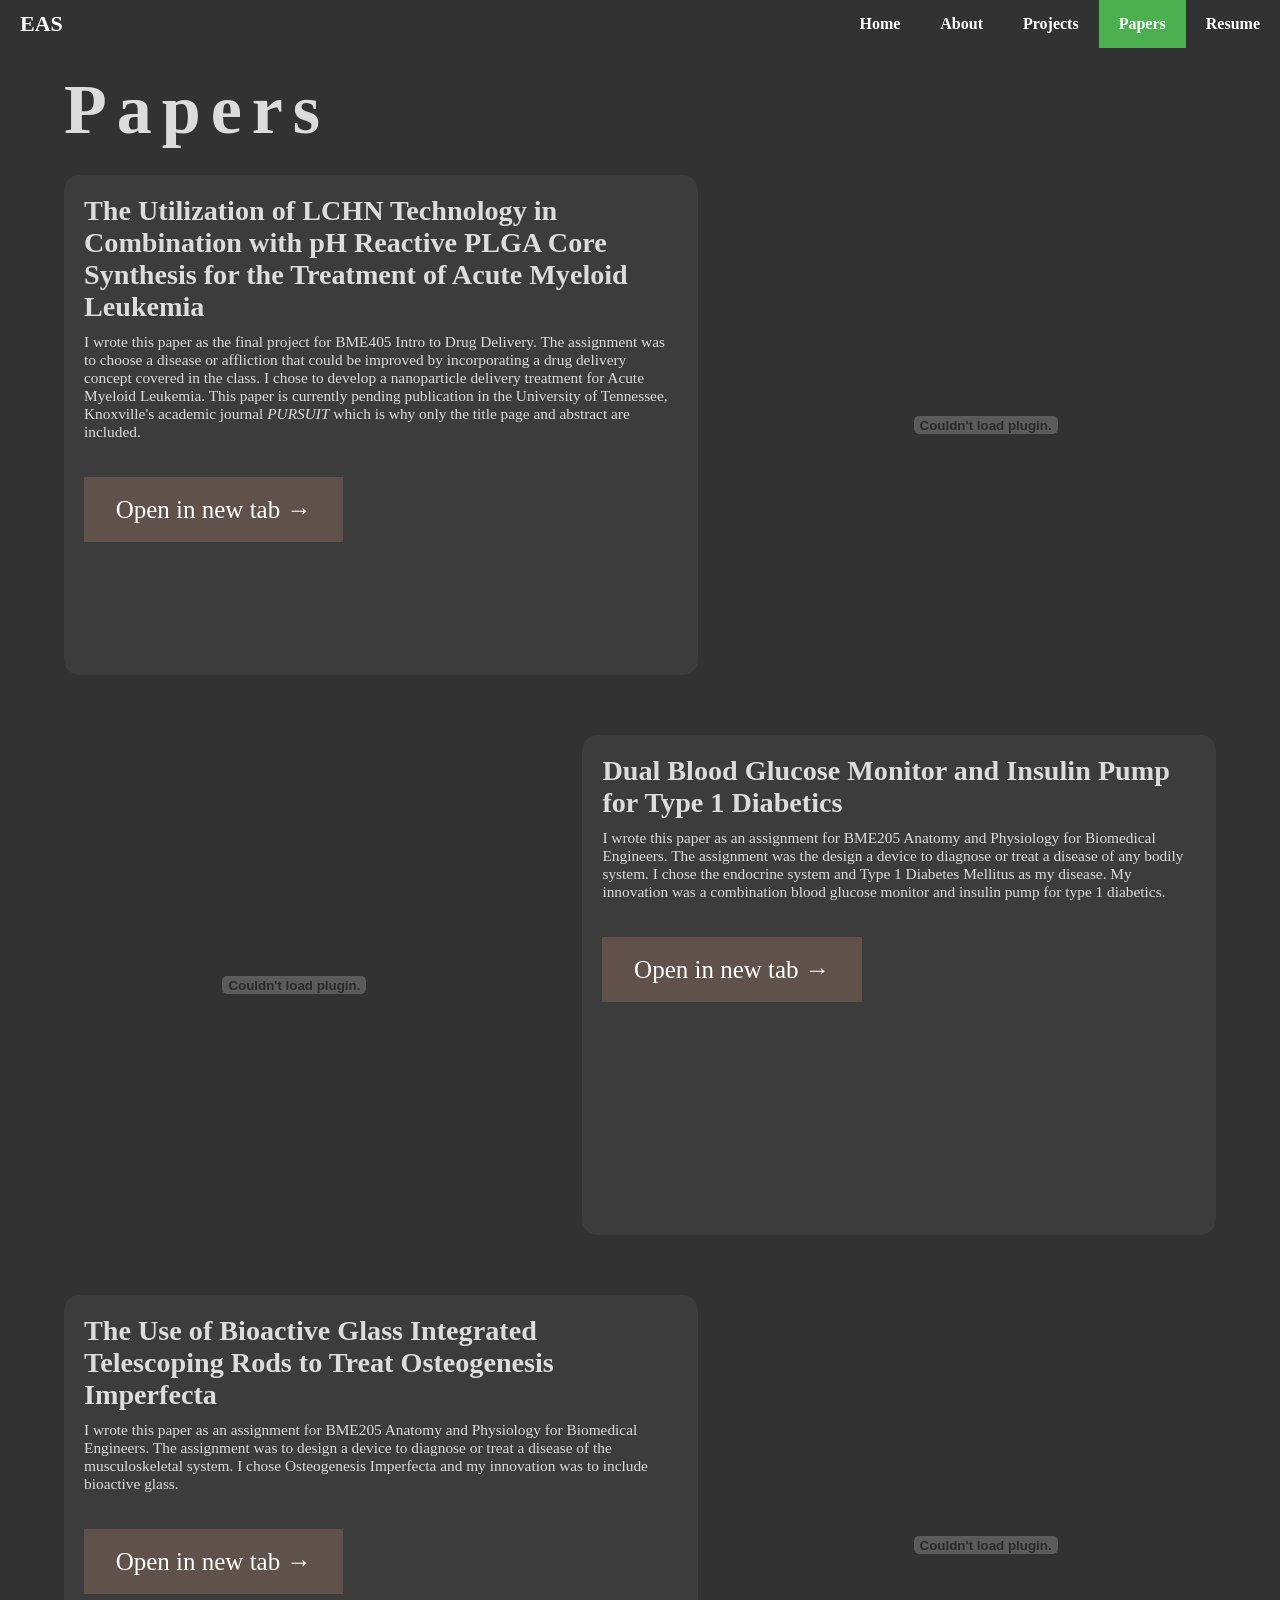
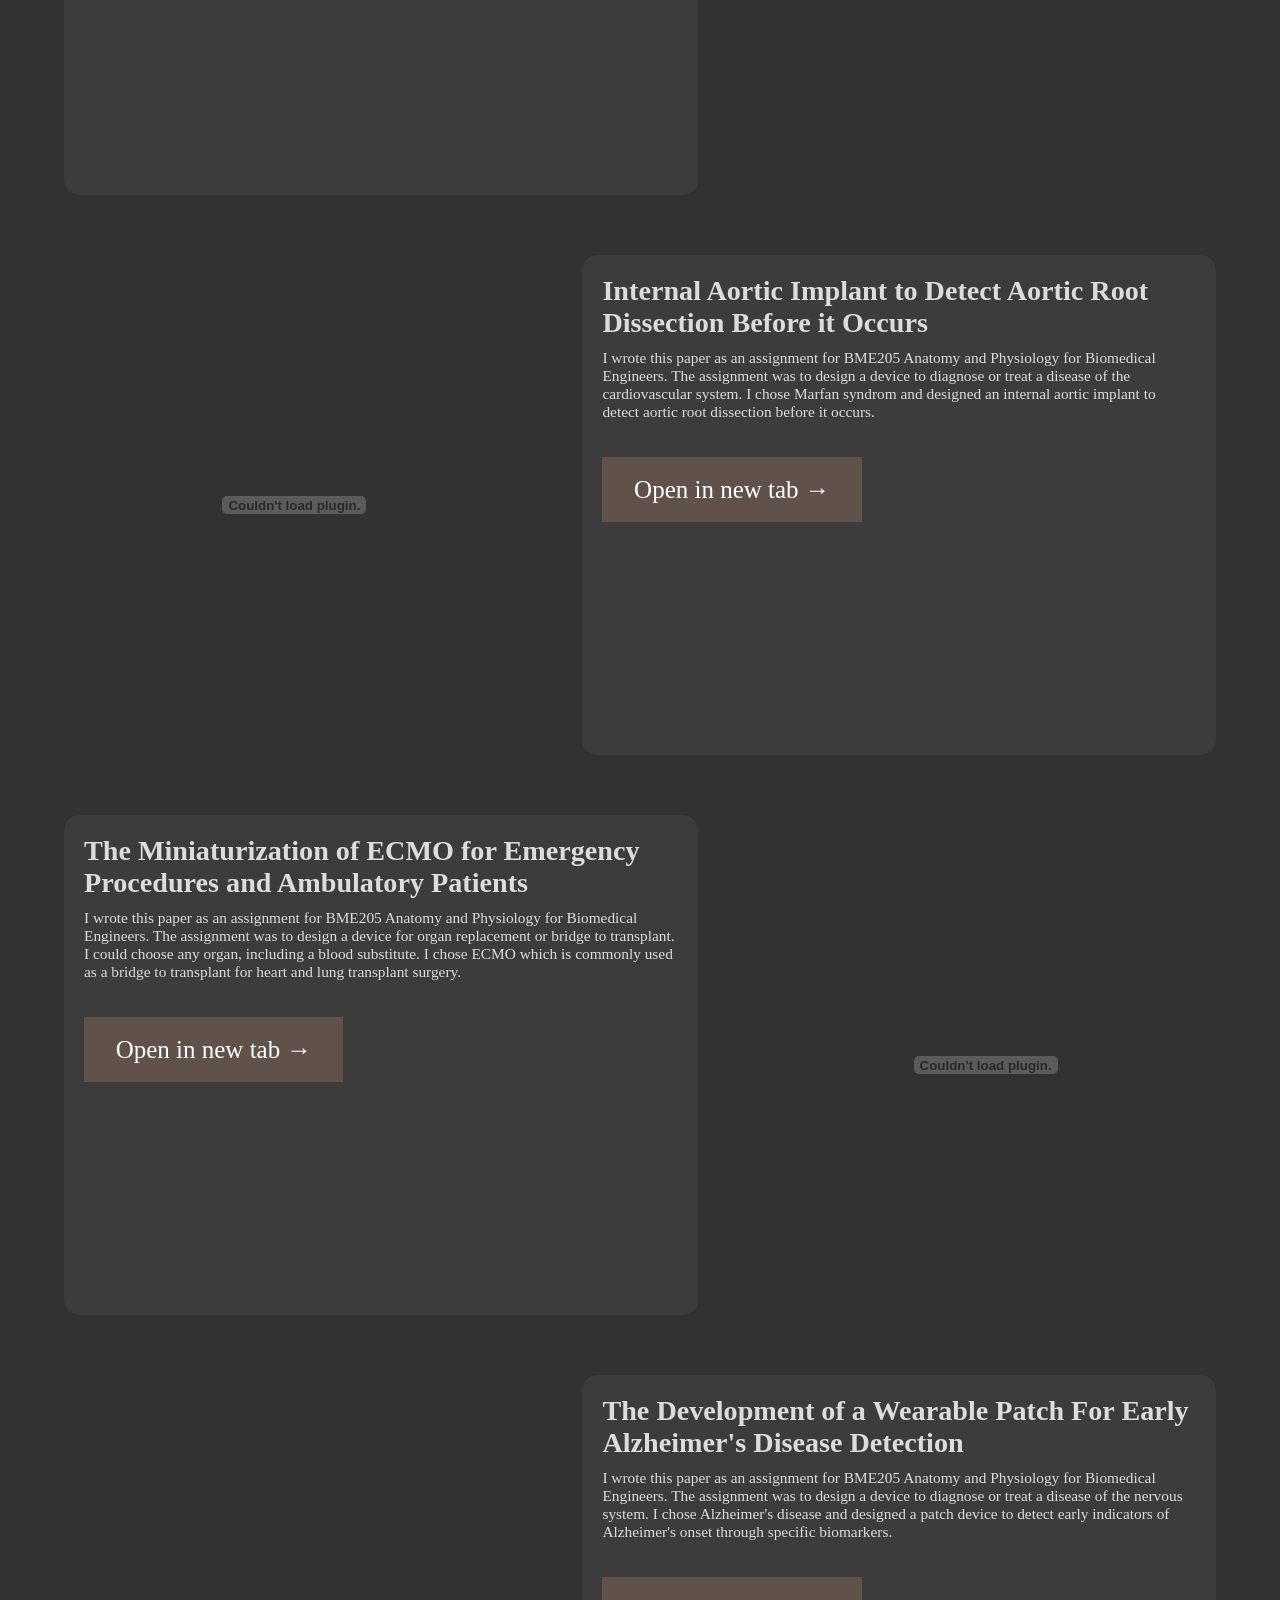
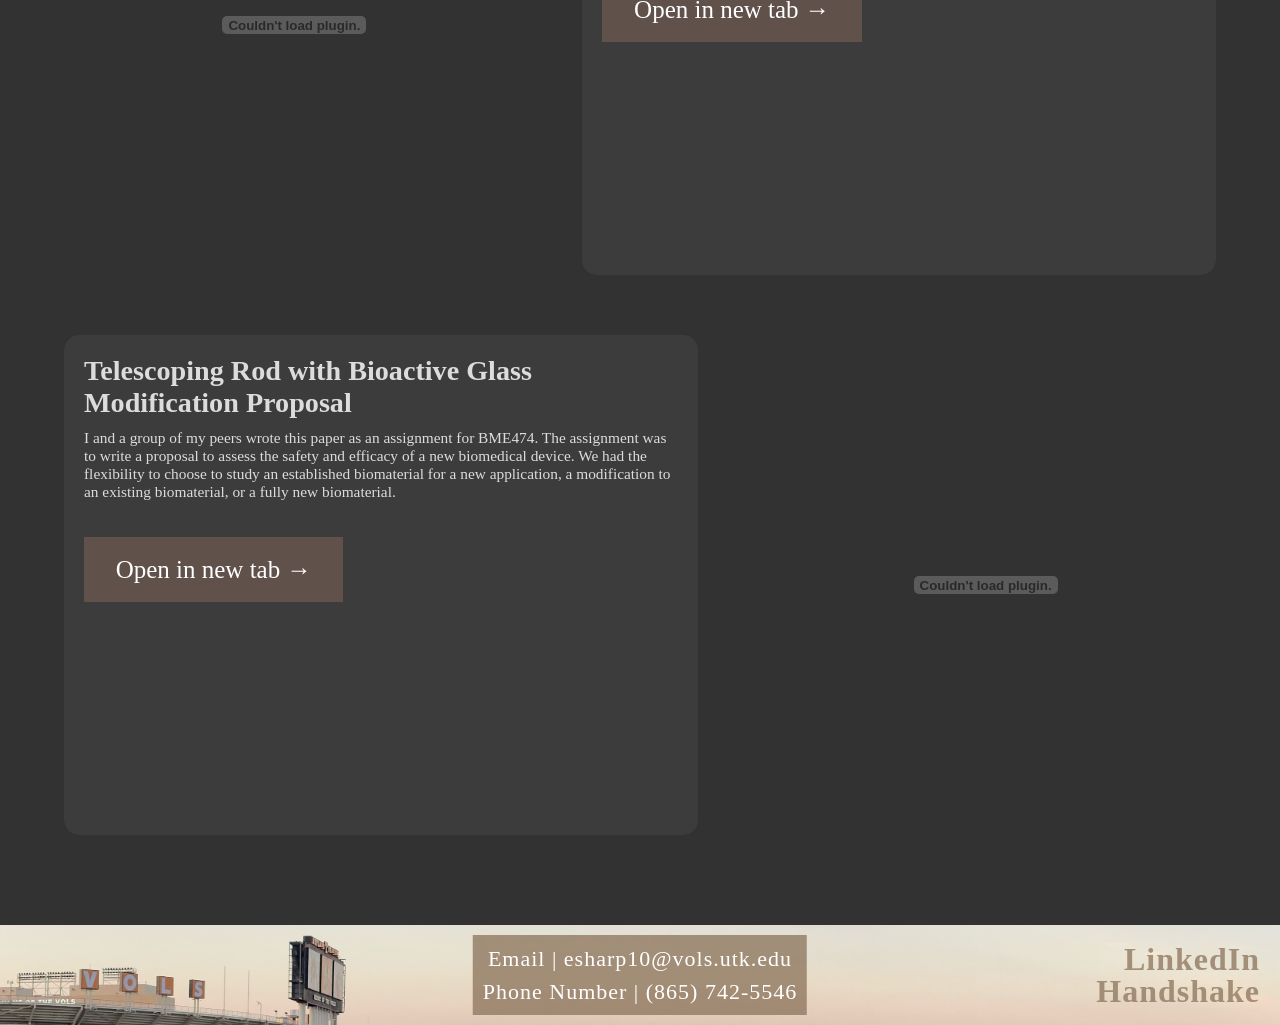
<file: papers/index.html>
<!DOCTYPE html>
<html lang="en">
<head>
  <meta charset="UTF-8">
  <meta name="viewport" content="width=device-width, initial-scale=1.0">
  <link rel="stylesheet" href="../style.css">
<script>
window.addEventListener('scroll', function() {
const header = document.querySelector('.transparent-header');
if (window.scrollY > 0) {
  header.classList.add('scrolled');
} else {
  header.classList.remove('scrolled');
}
});
</script>
</head>
<body>
<!-- HEADER -->
<div class="transparent-header">
  <p class="logo">EAS</p>
  <nav>
    <a class="resumeTab" href="../resume/">Resume</a>
    <a class="papersTab active" href="../papers/">Papers</a>
    <a class="projectsTab" href="../projects/">Projects</a>
    <a class="aboutTab" href="../about/">About</a>
    <a class="homeTab" href="../">Home</a>
  </nav>
</div>
  
<!-- PAPERS -->
<div class="papersPage">
  <h1>Papers</h1>
  <div class="papers-container">
    <div class="papers-text">
      <h2>The Utilization of LCHN Technology in Combination with pH Reactive PLGA Core Synthesis for the Treatment of Acute Myeloid Leukemia</h2>
      <p>I wrote this paper as the final project for BME405 Intro to Drug Delivery. The assignment was to choose a disease or affliction that could be improved by incorporating a drug delivery concept covered in the class. I chose to develop a nanoparticle delivery treatment for Acute Myeloid Leukemia. This paper is currently pending publication in the University of Tennessee, Knoxville's academic journal <i>PURSUIT</i> which is why only the title page and abstract are included.</i></p>
      <a href="../index_files/drug-delivery-final.pdf" target="_blank" class="open-in-new-tab">Open in new tab →</a>
    </div>
    <div class="papers-pdf-container">
      <embed src="../index_files/drug-delivery-final.pdf" type="application/pdf">
    </div>
  </div>
  <div class="papers-container">
    <div class="papers-text" style="float: right;">
      <h2>Dual Blood Glucose Monitor and Insulin Pump for Type 1 Diabetics</h2>
      <p>I wrote this paper as an assignment for BME205 Anatomy and Physiology for Biomedical Engineers. The assignment was the design a device to diagnose or treat a disease of any bodily system. I chose the endocrine system and Type 1 Diabetes Mellitus as my disease. My innovation was a combination blood glucose monitor and insulin pump for type 1 diabetics.</p>
      <a href="../index_files/endocrine-paper.pdf" target="_blank" class="open-in-new-tab">Open in new tab →</a>
    </div>
    <div class="papers-pdf-container" style="float: left;">
      <embed src="../index_files/endocrine-paper.pdf" type="application/pdf">
    </div>
  </div>
  <div class="papers-container">
    <div class="papers-text">
      <h2>The Use of Bioactive Glass Integrated Telescoping Rods to Treat Osteogenesis Imperfecta</h2>
      <p>I wrote this paper as an assignment for BME205 Anatomy and Physiology for Biomedical Engineers. The assignment was to design a device to diagnose or treat a disease of the musculoskeletal system. I chose Osteogenesis Imperfecta and my innovation was to include bioactive glass.</p>
      <a href="../index_files/orthopedics-paper.pdf" target="_blank" class="open-in-new-tab">Open in new tab →</a>
    </div>
    <div class="papers-pdf-container"">
      <embed src="../index_files/orthopedics-paper.pdf" type="application/pdf">
    </div>
  </div>
  <div class="papers-container">
    <div class="papers-text" style="float: right;">
      <h2>Internal Aortic Implant to Detect Aortic Root Dissection Before it Occurs</h2>
      <p>I wrote this paper as an assignment for BME205 Anatomy and Physiology for Biomedical Engineers. The assignment was to design a device to diagnose or treat a disease of the cardiovascular system. I chose Marfan syndrom and designed an internal aortic implant to detect aortic root dissection before it occurs.</p>
      <a href="../index_files/cardiovascular-paper.pdf" target="_blank" class="open-in-new-tab">Open in new tab →</a>
    </div>
    <div class="papers-pdf-container" style="float: left;">
      <embed src="../index_files/cardiovascular-paper.pdf" type="application/pdf">
    </div>
  </div>
  <div class="papers-container">
    <div class="papers-text">
      <h2>The Miniaturization of ECMO for Emergency Procedures and Ambulatory Patients</h2>
      <p>I wrote this paper as an assignment for BME205 Anatomy and Physiology for Biomedical Engineers. The assignment was to design a device for organ replacement or bridge to transplant. I could choose any organ, including a blood substitute. I chose ECMO which is commonly used as a bridge to transplant for heart and lung transplant surgery.</p>
      <a href="../index_files/artificial-organ-paper.pdf" target="_blank" class="open-in-new-tab">Open in new tab →</a>
    </div>
    <div class="papers-pdf-container"">
      <embed src="../index_files/artificial-organ-paper.pdf" type="application/pdf">
    </div>
  </div>
  <div class="papers-container">
    <div class="papers-text" style="float: right;">
      <h2>The Development of a Wearable Patch For Early Alzheimer's Disease Detection</h2>
      <p>I wrote this paper as an assignment for BME205 Anatomy and Physiology for Biomedical Engineers. The assignment was to design a device to diagnose or treat a disease of the nervous system. I chose Alzheimer's disease and designed a patch device to detect early indicators of Alzheimer's onset through specific biomarkers.</p>
      <a href="../index_files/neuro-paper.pdf" target="_blank" class="open-in-new-tab">Open in new tab →</a>
    </div>
    <div class="papers-pdf-container" style="float: left;">
      <embed src="../index_files/neuro-paper.pdf" type="application/pdf">
    </div>
  </div>
  <div class="papers-container">
    <div class="papers-text"">
      <h2>Telescoping Rod with Bioactive Glass Modification Proposal</h2>
      <p>I and a group of my peers wrote this paper as an assignment for BME474. The assignment was to write a proposal to assess the safety and efficacy of a new biomedical device. We had the flexibility to choose to study an established biomaterial for a new application, a modification to an existing biomaterial, or a fully new biomaterial.</p>
      <a href="../index_files/bioactive-glass-proposal.pdf" target="_blank" class="open-in-new-tab">Open in new tab →</a>
    </div>
    <div class="papers-pdf-container"">
      <embed src="../index_files/bioactive-glass-proposal.pdf" type="application/pdf">
    </div>
  </div>
</div>
  
<!-- FOOTER -->
<div class="footer-container">
  <img class="footer-image" src="../index_files/footer-image.png" alt="Neyland Stadium VOLS Sign">
  <div class="footer-contact">
    <p>Email | esharp10@vols.utk.edu<br>Phone Number | (865) 742-5546</p>
  </div>
  <div class="footer-links">
    <a href="https://www.linkedin.com/in/ethanasharp/" target="_blank">LinkedIn</a>
    <br>
    <a href="https://app.joinhandshake.com/profiles/pcf7jz" target="_blank">Handshake</a>
  </div>
</div>
</body>
</html>
</file>
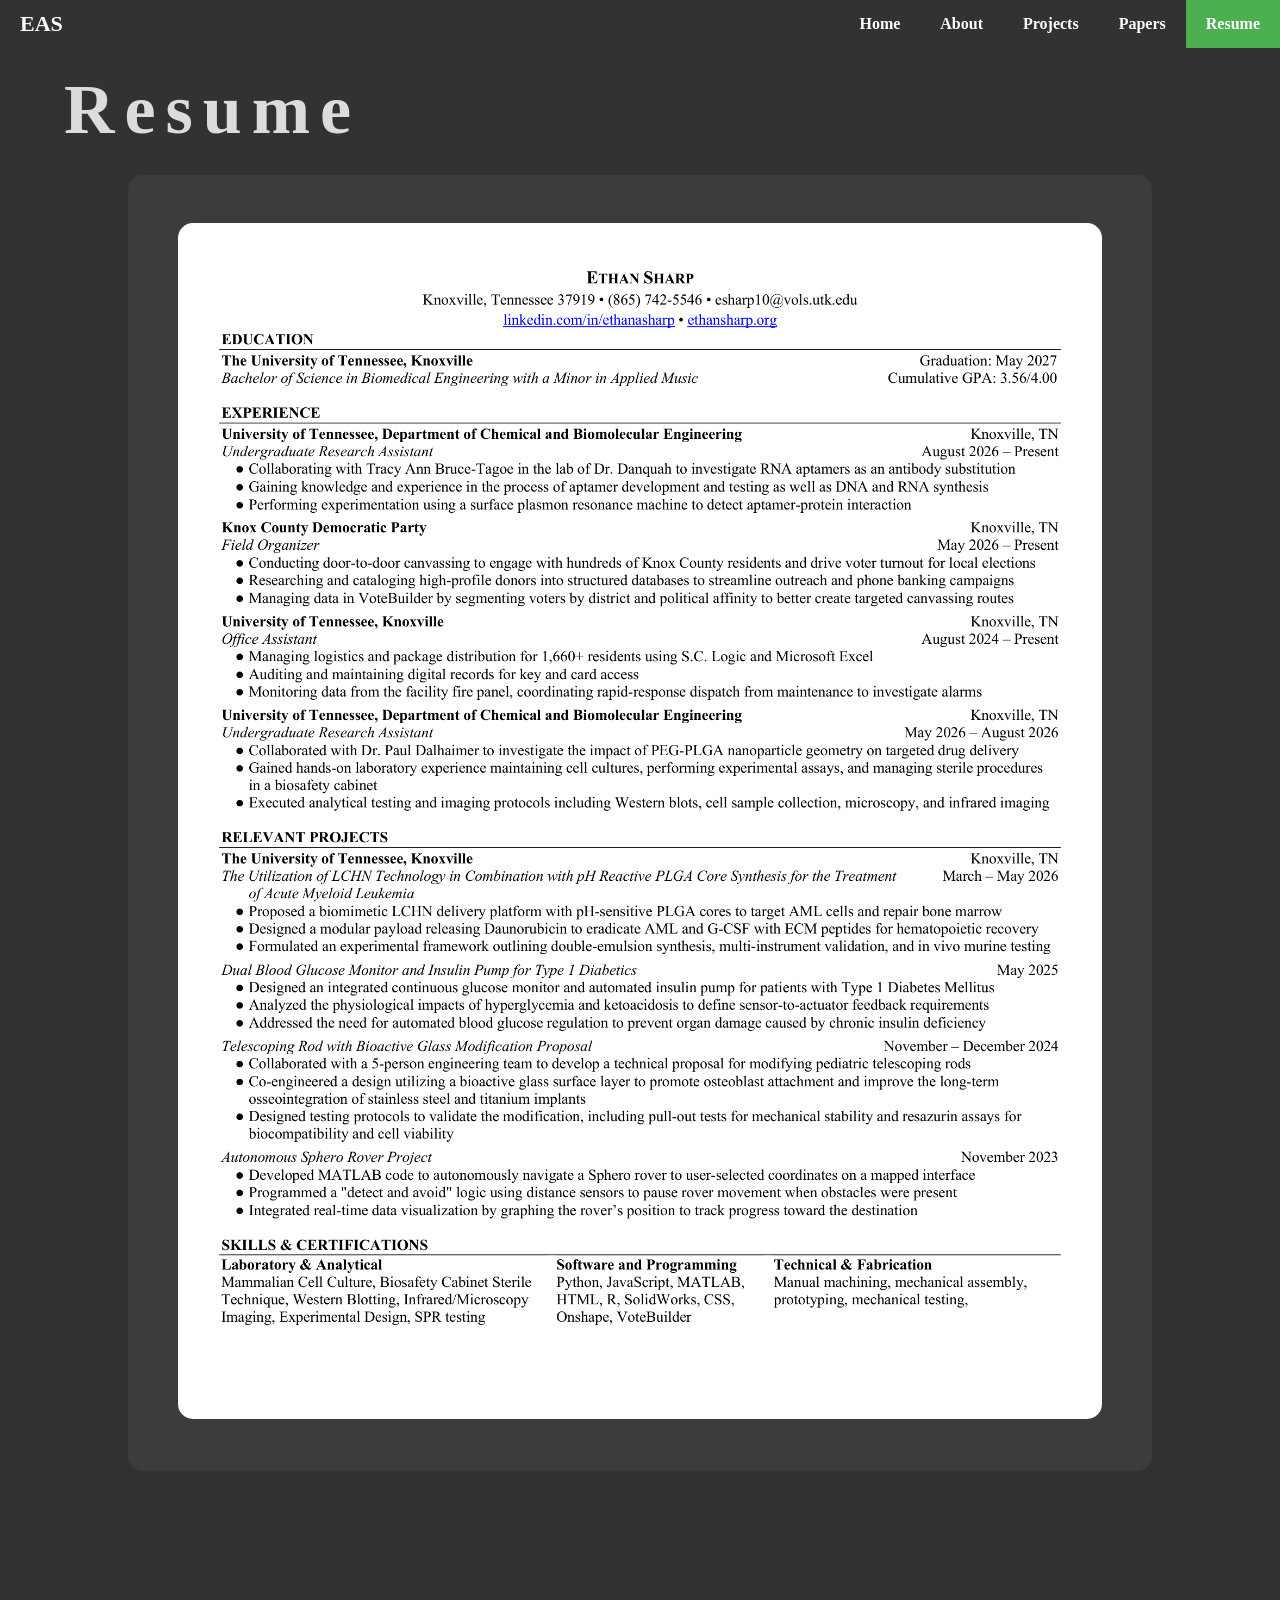
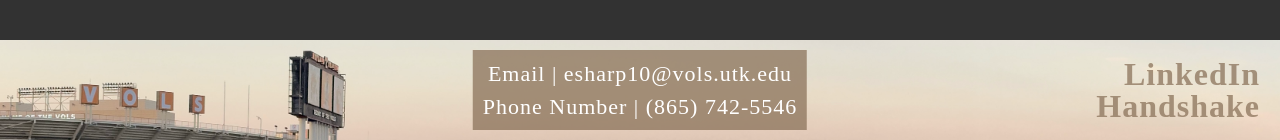
<file: resume/index.html>
<!DOCTYPE html>
<html lang="en">
<head>
  <meta charset="UTF-8">
  <meta name="viewport" content="width=device-width, initial-scale=1.0">
  <link rel="stylesheet" href="../style.css">
<script>
window.addEventListener('scroll', function() {
const header = document.querySelector('.transparent-header');
if (window.scrollY > 0) {
  header.classList.add('scrolled');
} else {
  header.classList.remove('scrolled');
}
});
</script>
</head>
<body>
<!-- HEADER -->
<div class="transparent-header">
  <p class="logo">EAS</p>
  <nav>
    <a class="resumeTab active" href="../resume/">Resume</a>
    <a class="papersTab" href="../papers/">Papers</a>
    <a class="projectsTab" href="../projects/">Projects</a>
    <a class="aboutTab" href="../about/">About</a>
    <a class="homeTab" href="../">Home</a>
  </nav>
</div>
  
<!-- RESUME -->
<div class="resumePage">
  <h1>Resume</h1>
  <div class="resume-container">
    <img src="../index_files/resume.png" alt="resume" class="resume-image">
  </div>
</div>

<!-- FOOTER -->
<div class="footer-container">
  <img class="footer-image" src="../index_files/footer-image.png" alt="Neyland Stadium VOLS Sign">
  <div class="footer-contact">
    <p>Email | esharp10@vols.utk.edu<br>Phone Number | (865) 742-5546</p>
  </div>
  <div class="footer-links">
    <a href="https://www.linkedin.com/in/ethanasharp/" target="_blank">LinkedIn</a>
    <br>
    <a href="https://app.joinhandshake.com/profiles/pcf7jz" target="_blank">Handshake</a>
  </div>
</div>
</body>
</html>
</file>
<file: style.css>
body {
  font-family: garamond, serif;
  margin: 0;
  color: rgb(220 220 220 / 1);
  overflow-x: hidden;
} .transparent-header {
  position: fixed;
  overflow: hidden;
  top: 0;
  left: 0;
  width: 100%;
  background-color: rgb(50 50 50 / 0.4);
  color: white;
  z-index: 100;
  transition: background-color 0.5s ease;
} .transparent-header p {
  font-weight: bold;
  font-size: 22px;
  float:left;
  color: white;
  text-decoration: none;
  padding: 7px 20px;
  margin: 0;
  line-height: 1.5;
} .transparent-header a {
  font-weight: bold;
  font-size: 16px;
  float:right;
  color: white;
  text-decoration: none;
  padding: 12px 20px;
  line-height: 1.5;
  transition: color 0.4s ease;
  transition: background-color 0.4s ease;
} .transparent-header a:hover {
  background-color: #ddd;
  color: rgb(50 50 50 / 1);
} .transparent-header a.active {
  background-color: #4CAF50;
  color: white;
} .transparent-header.scrolled {
  background-color: rgb(50 50 50 / 1);
} .cover-container {
  position: relative;
  top: 0;
  width: 100%;
  height: 100vh;
  overflow: hidden;
  z-index: 1;
} .cover-img {
  width: 100%;
  height: 100%;
  object-fit: cover;
  object-position: top;
} .cover-title {
  position: absolute;
  top: 40%;
  left: 50%;
  transform: translate(-50%, -50%);
  text-align: center;
  color: white;
  background-color: rgb(50 50 50 / 0.8);
  padding: 30px 60px;
  z-index: 2;
} .cover-title .cover-name {
  font-size: clamp(50px, 5vw, 100px);
  margin: 0;
} .cover-title .cover-major {
  font-size: clamp(30px, 3vw, 50px);
  margin: 0;
} .home {
  position: relative;
  background-color: rgb(50 50 50 / 1);
  height: 1250px;
  width: 100%;
  margin: 0px;
  z-index: 10;
  display: block;
} .about-me-box {
  position: absolute;
  background-color: rgb(60, 60, 60);
  width: 44%;
  height: 500px;
  margin-top: 0px;
  translate: -100% -50%;
  top: 375px;
  left: 50%;
  z-index: 3;
  overflow: hidden;
} .about-me-image-box {
  position: absolute;
  background-color: rgb(200 200 200 / 1);
  width: 59%;
  height: 600px;
  margin-top: 0px;
  translate: 0% -50%;
  top: 375px;
  left: 35%;
  z-index: 2;
} .profile-image {
  object-fit: cover;
  object-position: left;
  width: 100%;
  height: 100%;
} .about-me-box h1 {
  padding: 5% 8%;
  padding-bottom: 0px;
  margin: 0;
  font-size: clamp(30px, 3vw, 80px);
} .about-me-box h2 {
  margin: 0;
  padding: 0px 8%;
  padding-top: -10px;
  font-size: clamp(20px, 1.8vw, 60px);
} .about-me-box p {
  padding: 0px 8%;
  font-size: clamp(15px, 1.6vw, 20px);
  overflow: hidden;
} .about-me-box .learn-more-button {
  position: absolute;
  bottom: 4%;
  left: 8%;
  font-size: 22px;
  background-color: rgb(96, 81, 75);
  color: white;
  padding: 3% 10%;
  text-align: center;
  text-decoration: none;
  transition: background-color 0.4s ease;
} .about-me-box .learn-more-button:hover {
  background-color: rgb(164, 141, 132);
} .more-from-me-container {
  position: absolute;
  left: 0;
  top: 750px;
  width: 100%;
  height: 500px;
  text-align: center;
} .more-from-me-container h1 {
  margin: 30px 0 0 0;
  font-size: 70px;
  letter-spacing: 10px;
} .more-from-me-container div {
  background: rgb(60 60 60 /1);
  position: absolute;
  height: 200px;
  width: 30%;
  top: 150px;
  text-align: center;
  padding: 10px 10px;
} .more-from-me-container .projects-box {
  left: 45%;
  translate: -100% 0;
} .more-from-me-container .papers-box {
  left: 55%;
} .more-from-me-container h2 {
  margin: 10px;
  font-size: 30px;
  font-weight: bold;
  letter-spacing: 2px;
} .more-from-me-container p {
  padding: 0 30px;
  font-size: clamp(15px, 1.6vw, 20px);
  letter-spacing: 1px;
} .more-from-me-container a {
  color: rgb(139, 115, 91);
  letter-spacing: 1px;
  text-decoration: none;
  transition: letter-spacing 0.4s ease;
} .more-from-me-container a:hover {
  color: rgb(221, 208, 203);
  letter-spacing: 3px;
} .footer-container {
  position: relative;
  overflow: hidden;
  background-color: rgb(30 30 30 / 1);
  margin: 0;
  padding: 0;
  z-index: 10;
  width: 100%;
  height: 100px;
} .footer-container img {
  width: 100%;
  height: 100px;
  margin: 0;
  object-fit: cover;
  object-position: left;
} .footer-contact {
  position: absolute;
  top: 50%;
  height: 80px;
  translate: -50% -50%;
  left: 50%;
  margin: 0;
  padding: 0;
  align-content: center;
  background: rgb(139 115 91 / 0.75);
} .footer-contact p {
  font-size: 22px;
  text-align: center;
  color: white;
  text-decoration: none;
  line-height: 1.5;
  letter-spacing: 1px;
  padding: 0 10px;
  margin: 0;
} .footer-links {
  position: absolute;
  top: 50%;
  right: 0;
  translate: 0 -50%;
  text-align: right;
} .footer-links a {
  font-weight: bold;
  position: relative;
  font-size: 32px;
  right: 20px;
  color: white;
  text-decoration: none;
  transition: color 0.4s ease;
  line-height: 1;
  letter-spacing: 1px;
  color: rgb(139 115 91 / 0.75);
} .footer-links a:hover {
  color: rgb(110, 90, 69);
} .aboutPage {
  position: relative;
  background-color: rgb(50 50 50 / 1);
  height: 1500px;
  width: 100%;
  z-index: 10;
  z-index: 10;
} .aboutPage h1 {
  position: relative;
  padding-top: 30px;
  margin: 0;
  top: 40px;
  left: 5%;
  font-size: 70px;
  letter-spacing: 10px;
} .intro-text {
  position: absolute;
  border-radius: 15px;
  width: 55%;
  height: 700px;
  left: 5%;
  top: 175px;
  overflow: hidden;
  background: rgb(60 60 60 / 1);
} .intro-text p {
  padding: 5px 20px;
  margin: 0;
  font-size: clamp(12px, 1.2vw, 20px);
} .tab {
  display: inline-block; 
  margin-left: 30px; 
} .intro-text p a {
  color: rgb(139, 115, 91);
} .intro-text p a:hover {
  color: rgb(221, 208, 203);
} .intro-image-container {
  position: absolute;
  width: 30%;
  height: 700px;
  right: 5%;
  top: 175px;
  background: rgb(60 60 60 / 1);
} .intro-image {
  border-radius: 15px;
  object-fit: cover;
  object-position: center;
  width: 100%;
  height: 100%;
} .image-collage-container {
  position: absolute;
  width: 90%;
  height: 500px;
  left: 5%;
  top: 930px;
  overflow: hidden;
  text-align: center;
} .image-collage-container img {
  border-radius: 15px;
  object-fit: cover;
  object-position: center;
  width: 32%;
  height: 100%;
} .projectsPage {
  position: relative;
  background-color: rgb(50 50 50 / 1);
  height: 1875px;
  width: 100%;
  z-index: 10;
  z-index: 10;
} .projectsPage h1 {
  position: relative;
  padding-top: 30px;
  margin: 0;
  top: 40px;
  left: 5%;
  font-size: 70px;
  letter-spacing: 10px;
} .projects-text {
  position: absolute;
  border-radius: 15px;
  width: 30%;
  height: 500px;
  left: 5%;
  top: 175px;
  overflow: hidden;
  background: rgb(60 60 60 / 1);
} .projects-text h2 {
  padding: 5px 20px;
  margin: 0;
  letter-spacing: normal;
  font-size: clamp(22px, 2.2vw, 100px);
} .projects-text p {
  padding: 5px 20px;
  font-weight: normal;
  margin: 0;
  letter-spacing: normal;
  font-size: clamp(12px, 1.2vw, 100px);
} .projects-image-container {
  position: absolute;
  overflow: scroll;
  width: 55%;
  height: 500px;
  right: 5%;
  top: 175px;
  border-radius: 15px;
  background: rgb(60 60 60 / 1);
} .projects-image-container img {
  border-radius: 15px;
  object-fit: contain;
  object-position: center;
  width: 100%;
} .papersPage {
  position: relative;
  background-color: rgb(50 50 50 / 1);
  height: 4125px;
  width: 100%;
  margin: 0px;
  z-index: 10;
  position: relative;
  background-color: rgb(50 50 50 / 1);
  width: 100%;
  z-index: 10;
  z-index: 10;
} .papersPage h1 {
  position: relative;
  padding-top: 30px;
  margin: 0;
  top: 40px;
  left: 5%;
  font-size: 70px;
  letter-spacing: 10px;
} .papers-container {
  position: relative;
  border-radius: 15px;
  width: 90%;
  height: 500px;
  left: 5%;
  top: 5px;
  margin-top: 60px;
  overflow: hidden;
  background: rgb(50 50 50 / 1);
} .papers-text {
  float: left;
  width: 55%;
  height: 100%;
  border-radius: 15px;
  background: rgb(60 60 60 / 1);
} .papers-container h2 {
  padding: 5px 20px;
  padding-top: 20px;
  margin: 0;
  letter-spacing: normal;
  font-size: clamp(22px, 2.2vw, 100px);
} .papers-container p {
  padding: 5px 20px;
  font-weight: normal;
  margin: 0;
  letter-spacing: normal;
  font-size: clamp(12px, 1.2vw, 100px);
} .papers-container .open-in-new-tab {
  font-size: 25px;
  position: relative;
  top: 50px;
  left: 20px;
  background-color: rgb(96, 81, 75);
  color: white;
  padding: 3% 5%;
  text-align: center;
  text-decoration: none;
  transition: background-color 0.4s ease;
} .papers-container .open-in-new-tab:hover {
  background-color: rgb(164, 141, 132);
} .papers-pdf-container {
  width: 40%;
  height: 100%;
  float: right;
  top: 0;
} .papers-pdf-container embed {
  width: 100%;
  height: 100%;
  border-radius: 15px;
  object-fit: fill;
  object-position: top;
} .resumePage {
  position: relative;
  background-color: rgb(50 50 50 / 1);
  height: calc(125vw + 40px);
  width: 100%;
  margin: 0px;
  z-index: 10;
} .resume-container {
  position: relative;
  background-color: rgb(60 60 60 / 1);
  height: 101.25vw;
  width: 80%;
  left: 10%;
  top: 65px;
  border-radius: 15px;
  align-content: center;
  text-align: center;
} .resume-image {
  position: relative;
  border-radius: 15px;
  width: calc(8.5 * 8.5vw);
  height: calc(8.5 * 11vw);
} .resumePage h1 {
  position: relative;
  padding-top: 30px;
  margin: 0;
  top: 40px;
  left: 5%;
  font-size: 70px;
  letter-spacing: 10px;
}
</file>
